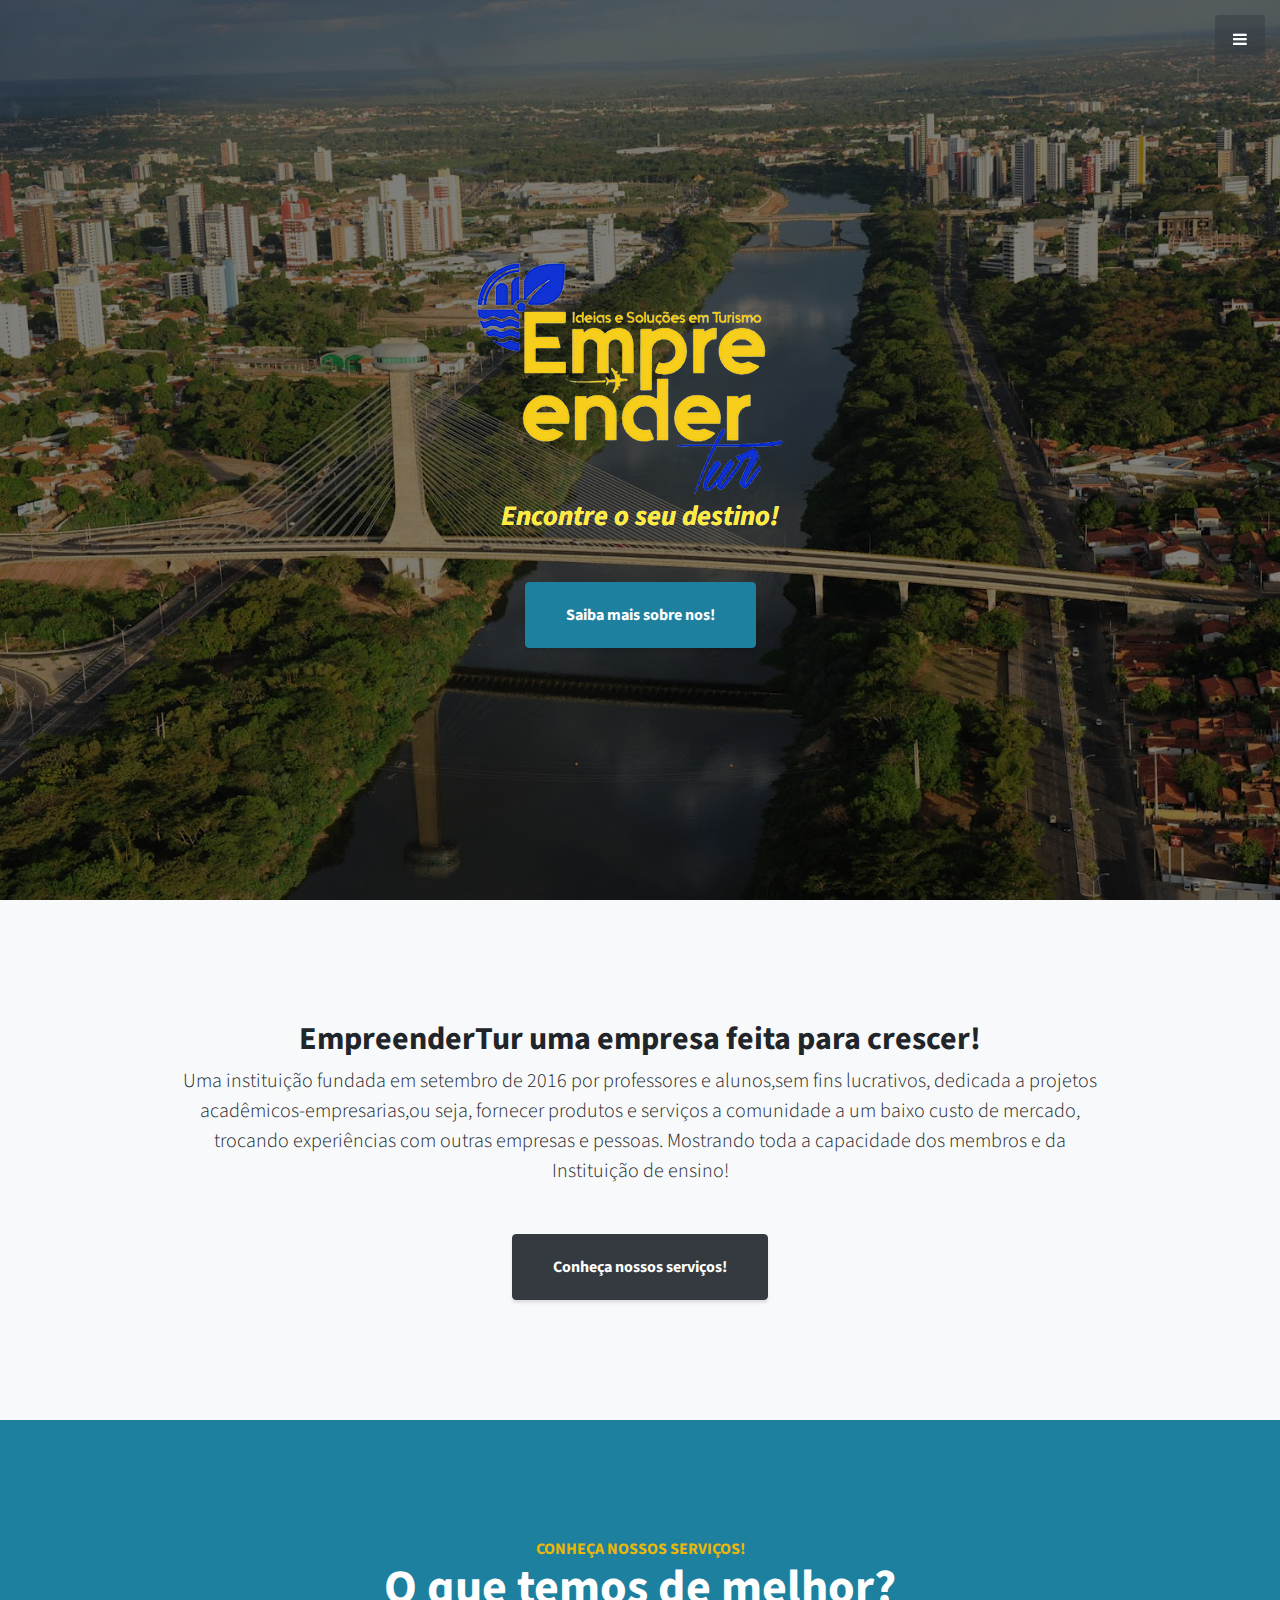
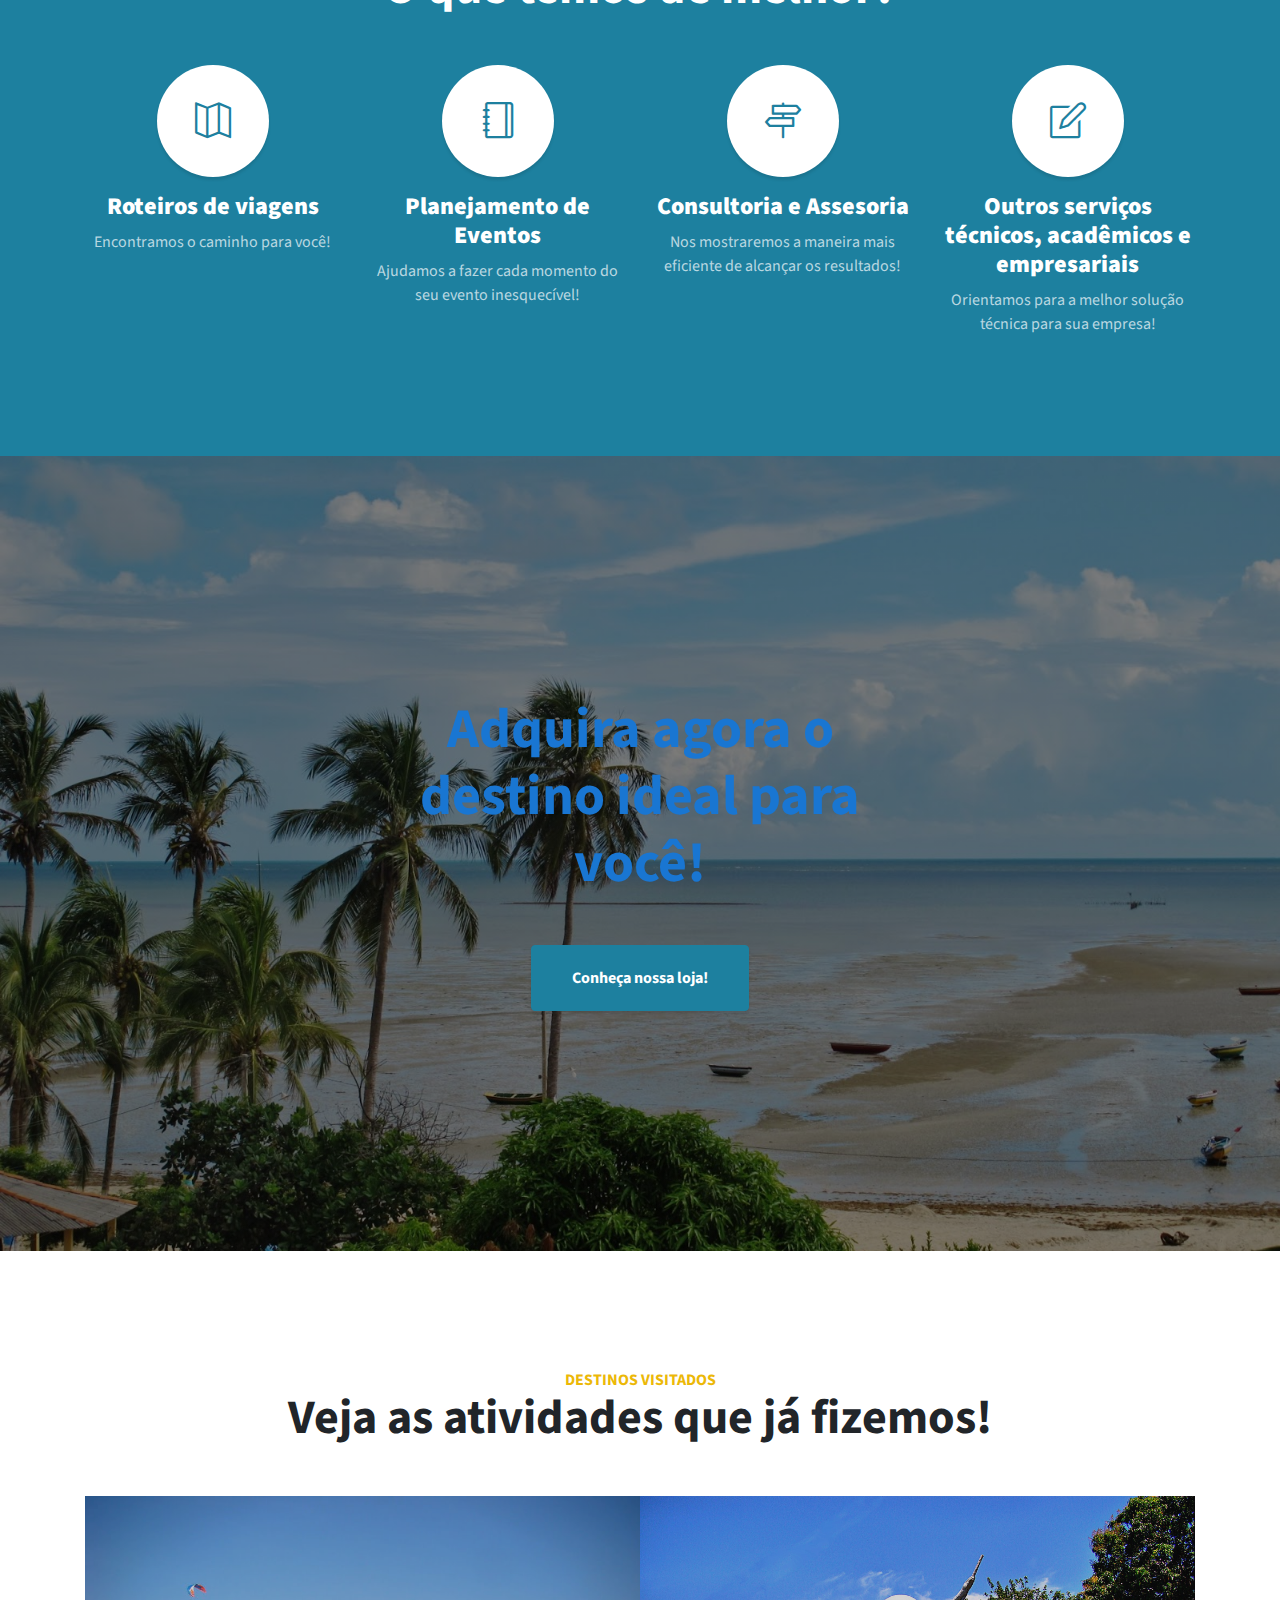
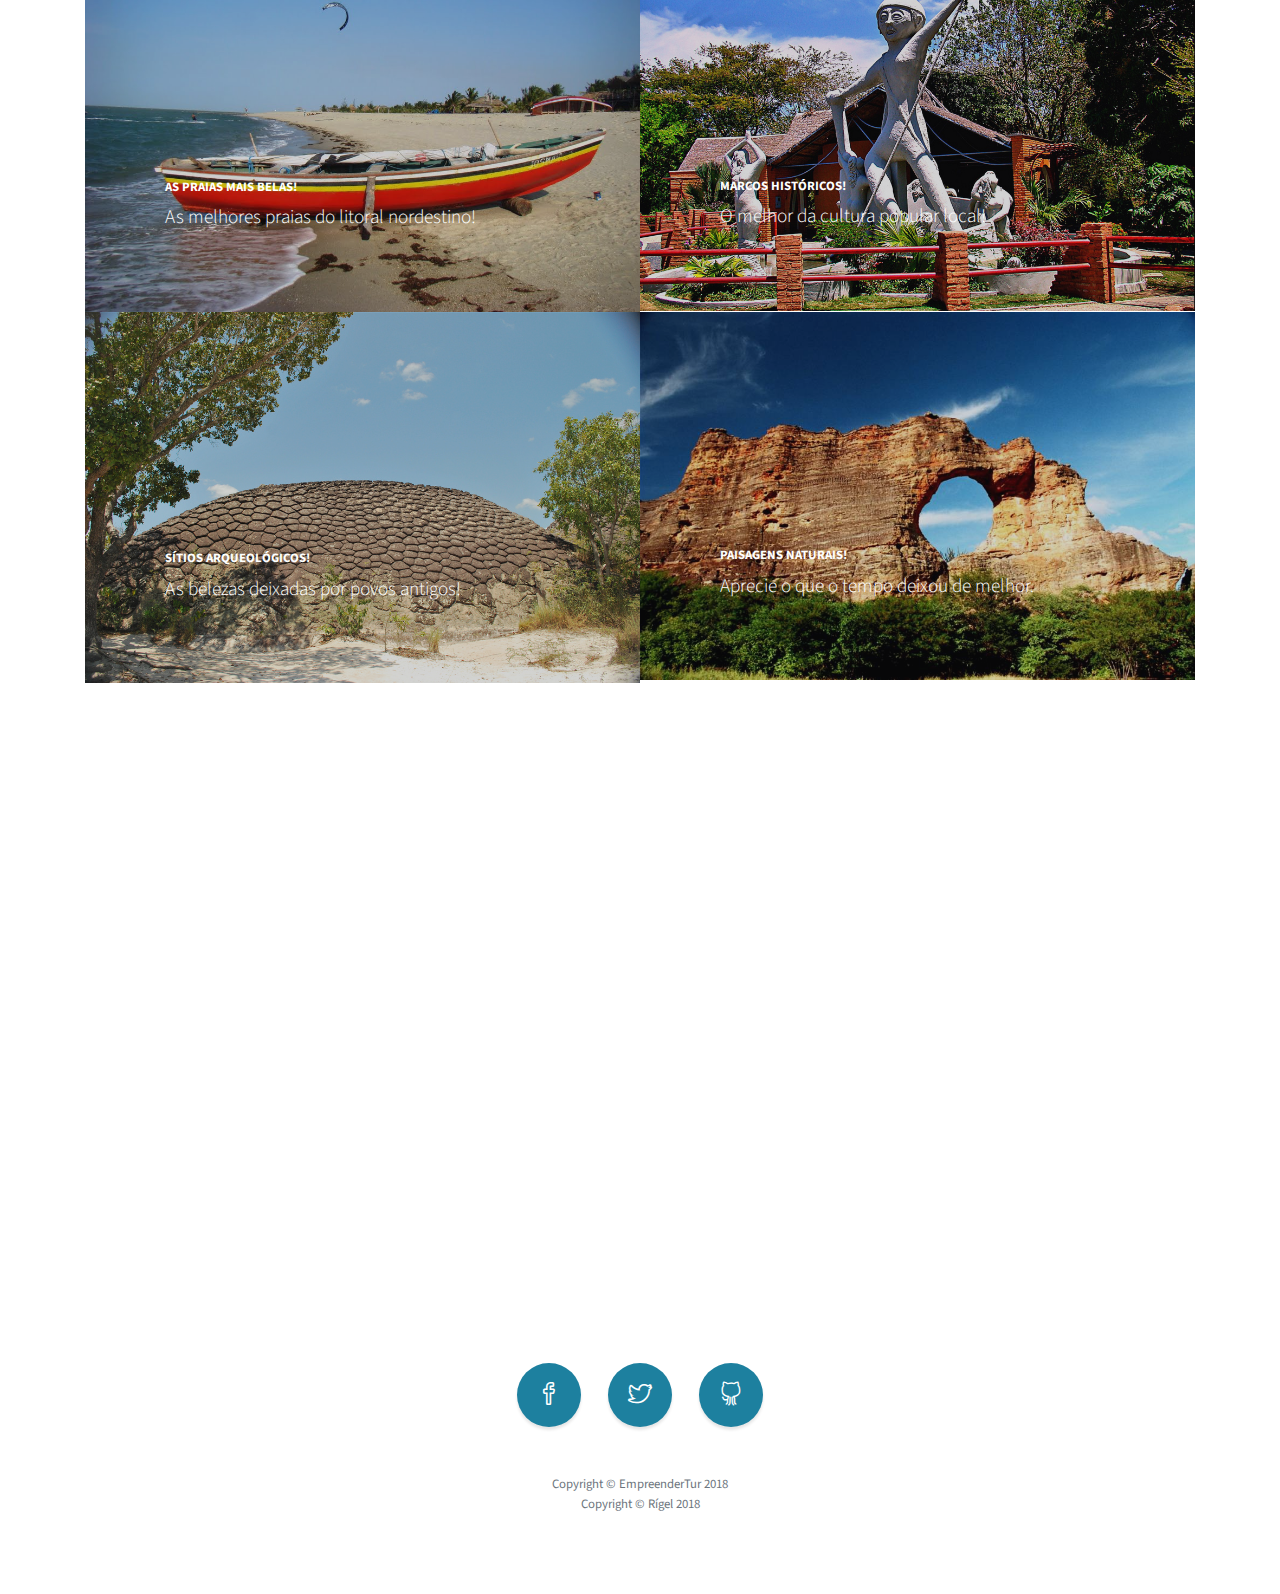
<file: index.html>
<!DOCTYPE html>
<html lang="en">

  <head>

    <meta charset="utf-8">
    <meta name="viewport" content="width=device-width, initial-scale=1, shrink-to-fit=no">
    <meta name="description" content="">
    <meta name="author" content="Rígel">

    <title>Seja bem vindo a EmpreenderTur!</title>

    <!-- Bootstrap Core CSS -->
    <link href="vendor/bootstrap/css/bootstrap.min.css" rel="stylesheet">

    <!-- Custom Fonts -->
    <link href="vendor/font-awesome/css/font-awesome.min.css" rel="stylesheet" type="text/css">
    <link href="https://fonts.googleapis.com/css?family=Source+Sans+Pro:300,400,700,300italic,400italic,700italic" rel="stylesheet" type="text/css">
    <link href="vendor/simple-line-icons/css/simple-line-icons.css" rel="stylesheet">

    <!-- Custom CSS -->
    <link href="css/stylish-portfolio.min.css" rel="stylesheet">

  </head>

  <body id="page-top">
    <!-- Navigation -->
    <a class="menu-toggle rounded" href="#">
      <i class="fa fa-bars"></i>
    </a>
    <nav id="sidebar-wrapper">
      <ul class="sidebar-nav">
        <li class="sidebar-brand">
          <a class="js-scroll-trigger" href="#page-top">EmpreenderTur</a>
        </li>
        <li class="sidebar-nav-item">
          <a class="js-scroll-trigger" href="#page-top">Home</a>
        </li>
        <li class="sidebar-nav-item">
          <a class="js-scroll-trigger" href="#about">Sobre nós</a>
        </li>
        <li class="sidebar-nav-item">
          <a class="js-scroll-trigger" href="#services">Nossos serviços</a>
        </li>
        <li class="sidebar-nav-item">
          <a class="js-scroll-trigger" href="#loja">Loja</a>
        </li>
        <li class="sidebar-nav-item">
          <a class="js-scroll-trigger" href="#portfolio">Destinos visitados!</a>
        </li>
        <li class="sidebar-nav-item">
          <a class="js-scroll-trigger" href="#contact">Encontre-nos</a>
        </li>
      </ul>
    </nav>

    <!-- Header -->
    <header class="masthead d-flex">
      <div class="container text-center my-auto">
        <h1 class="mb-1"><img src="img/logo.png"></h1>
        <h3 class="mb-5">
          <em style="color:#FFEB3B;text-shadow: 0 0 0px #ffffff;">Encontre o seu destino!</em>
        </h3>
        <a class="btn btn-primary btn-xl js-scroll-trigger" href="#about">Saiba mais sobre nos!</a>
      </div>
      <div class="overlay"></div>
    </header>

    <!-- About -->
    <section class="content-section bg-light" id="about">
      <div class="container text-center">
        <div class="row">
          <div class="col-lg-10 mx-auto">
            <h2>EmpreenderTur uma empresa feita para crescer!</h2>
            <p class="lead mb-5">Uma instituição fundada em setembro de 2016  por professores e alunos,sem fins lucrativos, dedicada
            a projetos acadêmicos-empresarias,ou seja, fornecer produtos e serviços a comunidade a um baixo custo de mercado, trocando
          experiências com outras empresas e pessoas. Mostrando toda a capacidade dos membros e da Instituição de ensino!</p>
            <a class="btn btn-dark btn-xl js-scroll-trigger" href="#services">Conheça nossos serviços!</a>
          </div>
        </div>
      </div>
    </section>

    <!-- Services -->
    <section class="content-section bg-primary text-white text-center" id="services">
      <div class="container">
        <div class="content-section-heading">
          <h3 class="text-secondary mb-0">Conheça nossos serviços!</h3>
          <h2 class="mb-5">O que temos de melhor?</h2>
        </div>
        <div class="row">
          <div class="col-lg-3 col-md-6 mb-5 mb-lg-0">
            <span class="service-icon rounded-circle mx-auto mb-3">
              <i class="icon-map"></i>
            </span>
            <h4>
              <strong>Roteiros de viagens</strong>
            </h4>
            <p class="text-faded mb-0">Encontramos o caminho para você!</p>
          </div>
          <div class="col-lg-3 col-md-6 mb-5 mb-lg-0">
            <span class="service-icon rounded-circle mx-auto mb-3">
              <i class="icon-notebook"></i>
            </span>
            <h4>
              <strong>Planejamento de Eventos</strong>
            </h4>
            <p class="text-faded mb-0">Ajudamos a fazer cada momento do seu evento inesquecível!</p>
          </div>
          <div class="col-lg-3 col-md-6 mb-5 mb-md-0">
            <span class="service-icon rounded-circle mx-auto mb-3">
              <i class="icon-directions"></i>
            </span>
            <h4>
              <strong>Consultoria e Assesoria</strong>
            </h4>
            <p class="text-faded mb-0">Nos mostraremos a maneira mais eficiente de alcançar os resultados!</p>
          </div>
          <div class="col-lg-3 col-md-6">
            <span class="service-icon rounded-circle mx-auto mb-3">
              <i class="icon-note"></i>
            </span>
            <h4>
              <strong>Outros serviços técnicos, acadêmicos e empresariais</strong>
            </h4>
            <p class="text-faded mb-0">Orientamos para a melhor solução técnica para sua empresa!</p>
          </div>
        </div>
      </div>
    </section>

    <!-- Callout -->
    <section class="callout" id="loja">
      <div class="container text-center">
        <h2 class="mx-auto mb-5" style="color:#1976d2;">Adquira agora o destino ideal para você!</h2>
        <a class="btn btn-primary btn-xl" href="loja.php">Conheça nossa loja!</a>
      </div>
    </section>

    <!-- Portfolio -->
    <section class="content-section" id="portfolio">
      <div class="container">
        <div class="content-section-heading text-center">
          <h3 class="text-secondary mb-0">Destinos visitados</h3>
          <h2 class="mb-5">Veja as atividades que já fizemos!</h2>
        </div>
        <div class="row no-gutters">
          <div class="col-lg-6">
            <a class="portfolio-item" href="#">
              <span class="caption">
                <span class="caption-content">
                  <h2>As praias mais belas!</h2>
                  <p class="mb-0">As melhores praias do litoral nordestino!</p>
                </span>
              </span>
              <img class="img-fluid" src="img/portfolio-1.jpg" alt="">
            </a>
          </div>
          <div class="col-lg-6">
            <a class="portfolio-item" href="#">
              <span class="caption">
                <span class="caption-content">
                  <h2>Marcos históricos!</h2>
                  <p class="mb-0">O melhor da cultura popular local!</p>
                </span>
              </span>
              <img class="img-fluid" src="img/portfolio-2.jpg" alt="">
            </a>
          </div>
          <div class="col-lg-6">
            <a class="portfolio-item" href="#">
              <span class="caption">
                <span class="caption-content">
                  <h2>Sítios arqueológicos!</h2>
                  <p class="mb-0">As belezas deixadas por povos antigos!</p>
                </span>
              </span>
              <img class="img-fluid" src="img/portfolio-3.jpg" alt="">
            </a>
          </div>
          <div class="col-lg-6">
            <a class="portfolio-item" href="#">
              <span class="caption">
                <span class="caption-content">
                  <h2>Paisagens naturais!</h2>
                  <p class="mb-0">Aprecie o que o tempo deixou de melhor.</p>
                </span>
              </span>
              <img class="img-fluid" src="img/portfolio-4.jpg" alt="">
            </a>
          </div>
        </div>
      </div>
    </section>

    <!-- Map -->
    <section id="contact" class="map">
      <iframe src="https://www.google.com/maps/embed?pb=!1m18!1m12!1m3!1d4201.306238117815!2d-42.828280078521985!3d-5.078114782846247!2m3!1f0!2f0!3f0!3m2!1i1024!2i768!4f13.1!3m3!1m2!1s0x78e39d2c46d1ddf%3A0xd32c38388ec995db!2sUESPI!5e0!3m2!1spt-BR!2sbr!4v1518732285084" width="100%" height="100%" frameborder="0" style="border:0" allowfullscreen></iframe>
      <br/>
      <small>
        <a href="https://maps.google.com/maps?f=q&amp;source=embed&amp;hl=en&amp;geocode=&amp;q=Twitter,+Inc.,+Market+Street,+San+Francisco,+CA&amp;aq=0&amp;oq=twitter&amp;sll=28.659344,-81.187888&amp;sspn=0.128789,0.264187&amp;ie=UTF8&amp;hq=Twitter,+Inc.,+Market+Street,+San+Francisco,+CA&amp;t=m&amp;z=15&amp;iwloc=A"></a>
      </small>
    </section>

    <!-- Footer -->
    <footer class="footer text-center">
      <div class="container">
        <ul class="list-inline mb-5">
          <li class="list-inline-item">
            <a class="social-link rounded-circle text-white mr-3" href="#">
              <i class="icon-social-facebook"></i>
            </a>
          </li>
          <li class="list-inline-item">
            <a class="social-link rounded-circle text-white mr-3" href="#">
              <i class="icon-social-twitter"></i>
            </a>
          </li>
          <li class="list-inline-item">
            <a class="social-link rounded-circle text-white" href="#">
              <i class="icon-social-github"></i>
            </a>
          </li>
        </ul>
        <p class="text-muted small mb-0">Copyright &copy; EmpreenderTur 2018</p>
        <p class="text-muted small mb-0">Copyright &copy; Rígel 2018</p>
      </div>
    </footer>

    <!-- Scroll to Top Button-->
    <a class="scroll-to-top rounded js-scroll-trigger" href="#page-top">
      <i class="fa fa-angle-up"></i>
    </a>

    <!-- Bootstrap core JavaScript -->
    <script src="vendor/jquery/jquery.min.js"></script>
    <script src="vendor/bootstrap/js/bootstrap.bundle.min.js"></script>

    <!-- Plugin JavaScript -->
    <script src="vendor/jquery-easing/jquery.easing.min.js"></script>

    <!-- Custom scripts for this template -->
    <script src="js/stylish-portfolio.min.js"></script>
    <script src="js/style-maps.js"></script>

  </body>

</html>
</file>
<file: vendor/simple-line-icons/css/simple-line-icons.css>
@font-face {
  font-family: 'simple-line-icons';
  src: url('../fonts/Simple-Line-Icons.eot?v=2.4.0');
  src: url('../fonts/Simple-Line-Icons.eot?v=2.4.0#iefix') format('embedded-opentype'), url('../fonts/Simple-Line-Icons.woff2?v=2.4.0') format('woff2'), url('../fonts/Simple-Line-Icons.ttf?v=2.4.0') format('truetype'), url('../fonts/Simple-Line-Icons.woff?v=2.4.0') format('woff'), url('../fonts/Simple-Line-Icons.svg?v=2.4.0#simple-line-icons') format('svg');
  font-weight: normal;
  font-style: normal;
}
/*
 Use the following CSS code if you want to have a class per icon.
 Instead of a list of all class selectors, you can use the generic [class*="icon-"] selector, but it's slower:
*/
.icon-user,
.icon-people,
.icon-user-female,
.icon-user-follow,
.icon-user-following,
.icon-user-unfollow,
.icon-login,
.icon-logout,
.icon-emotsmile,
.icon-phone,
.icon-call-end,
.icon-call-in,
.icon-call-out,
.icon-map,
.icon-location-pin,
.icon-direction,
.icon-directions,
.icon-compass,
.icon-layers,
.icon-menu,
.icon-list,
.icon-options-vertical,
.icon-options,
.icon-arrow-down,
.icon-arrow-left,
.icon-arrow-right,
.icon-arrow-up,
.icon-arrow-up-circle,
.icon-arrow-left-circle,
.icon-arrow-right-circle,
.icon-arrow-down-circle,
.icon-check,
.icon-clock,
.icon-plus,
.icon-minus,
.icon-close,
.icon-event,
.icon-exclamation,
.icon-organization,
.icon-trophy,
.icon-screen-smartphone,
.icon-screen-desktop,
.icon-plane,
.icon-notebook,
.icon-mustache,
.icon-mouse,
.icon-magnet,
.icon-energy,
.icon-disc,
.icon-cursor,
.icon-cursor-move,
.icon-crop,
.icon-chemistry,
.icon-speedometer,
.icon-shield,
.icon-screen-tablet,
.icon-magic-wand,
.icon-hourglass,
.icon-graduation,
.icon-ghost,
.icon-game-controller,
.icon-fire,
.icon-eyeglass,
.icon-envelope-open,
.icon-envelope-letter,
.icon-bell,
.icon-badge,
.icon-anchor,
.icon-wallet,
.icon-vector,
.icon-speech,
.icon-puzzle,
.icon-printer,
.icon-present,
.icon-playlist,
.icon-pin,
.icon-picture,
.icon-handbag,
.icon-globe-alt,
.icon-globe,
.icon-folder-alt,
.icon-folder,
.icon-film,
.icon-feed,
.icon-drop,
.icon-drawer,
.icon-docs,
.icon-doc,
.icon-diamond,
.icon-cup,
.icon-calculator,
.icon-bubbles,
.icon-briefcase,
.icon-book-open,
.icon-basket-loaded,
.icon-basket,
.icon-bag,
.icon-action-undo,
.icon-action-redo,
.icon-wrench,
.icon-umbrella,
.icon-trash,
.icon-tag,
.icon-support,
.icon-frame,
.icon-size-fullscreen,
.icon-size-actual,
.icon-shuffle,
.icon-share-alt,
.icon-share,
.icon-rocket,
.icon-question,
.icon-pie-chart,
.icon-pencil,
.icon-note,
.icon-loop,
.icon-home,
.icon-grid,
.icon-graph,
.icon-microphone,
.icon-music-tone-alt,
.icon-music-tone,
.icon-earphones-alt,
.icon-earphones,
.icon-equalizer,
.icon-like,
.icon-dislike,
.icon-control-start,
.icon-control-rewind,
.icon-control-play,
.icon-control-pause,
.icon-control-forward,
.icon-control-end,
.icon-volume-1,
.icon-volume-2,
.icon-volume-off,
.icon-calendar,
.icon-bulb,
.icon-chart,
.icon-ban,
.icon-bubble,
.icon-camrecorder,
.icon-camera,
.icon-cloud-download,
.icon-cloud-upload,
.icon-envelope,
.icon-eye,
.icon-flag,
.icon-heart,
.icon-info,
.icon-key,
.icon-link,
.icon-lock,
.icon-lock-open,
.icon-magnifier,
.icon-magnifier-add,
.icon-magnifier-remove,
.icon-paper-clip,
.icon-paper-plane,
.icon-power,
.icon-refresh,
.icon-reload,
.icon-settings,
.icon-star,
.icon-symbol-female,
.icon-symbol-male,
.icon-target,
.icon-credit-card,
.icon-paypal,
.icon-social-tumblr,
.icon-social-twitter,
.icon-social-facebook,
.icon-social-instagram,
.icon-social-linkedin,
.icon-social-pinterest,
.icon-social-github,
.icon-social-google,
.icon-social-reddit,
.icon-social-skype,
.icon-social-dribbble,
.icon-social-behance,
.icon-social-foursqare,
.icon-social-soundcloud,
.icon-social-spotify,
.icon-social-stumbleupon,
.icon-social-youtube,
.icon-social-dropbox,
.icon-social-vkontakte,
.icon-social-steam {
  font-family: 'simple-line-icons';
  speak: none;
  font-style: normal;
  font-weight: normal;
  font-variant: normal;
  text-transform: none;
  line-height: 1;
  /* Better Font Rendering =========== */
  -webkit-font-smoothing: antialiased;
  -moz-osx-font-smoothing: grayscale;
}
.icon-user:before {
  content: "\e005";
}
.icon-people:before {
  content: "\e001";
}
.icon-user-female:before {
  content: "\e000";
}
.icon-user-follow:before {
  content: "\e002";
}
.icon-user-following:before {
  content: "\e003";
}
.icon-user-unfollow:before {
  content: "\e004";
}
.icon-login:before {
  content: "\e066";
}
.icon-logout:before {
  content: "\e065";
}
.icon-emotsmile:before {
  content: "\e021";
}
.icon-phone:before {
  content: "\e600";
}
.icon-call-end:before {
  content: "\e048";
}
.icon-call-in:before {
  content: "\e047";
}
.icon-call-out:before {
  content: "\e046";
}
.icon-map:before {
  content: "\e033";
}
.icon-location-pin:before {
  content: "\e096";
}
.icon-direction:before {
  content: "\e042";
}
.icon-directions:before {
  content: "\e041";
}
.icon-compass:before {
  content: "\e045";
}
.icon-layers:before {
  content: "\e034";
}
.icon-menu:before {
  content: "\e601";
}
.icon-list:before {
  content: "\e067";
}
.icon-options-vertical:before {
  content: "\e602";
}
.icon-options:before {
  content: "\e603";
}
.icon-arrow-down:before {
  content: "\e604";
}
.icon-arrow-left:before {
  content: "\e605";
}
.icon-arrow-right:before {
  content: "\e606";
}
.icon-arrow-up:before {
  content: "\e607";
}
.icon-arrow-up-circle:before {
  content: "\e078";
}
.icon-arrow-left-circle:before {
  content: "\e07a";
}
.icon-arrow-right-circle:before {
  content: "\e079";
}
.icon-arrow-down-circle:before {
  content: "\e07b";
}
.icon-check:before {
  content: "\e080";
}
.icon-clock:before {
  content: "\e081";
}
.icon-plus:before {
  content: "\e095";
}
.icon-minus:before {
  content: "\e615";
}
.icon-close:before {
  content: "\e082";
}
.icon-event:before {
  content: "\e619";
}
.icon-exclamation:before {
  content: "\e617";
}
.icon-organization:before {
  content: "\e616";
}
.icon-trophy:before {
  content: "\e006";
}
.icon-screen-smartphone:before {
  content: "\e010";
}
.icon-screen-desktop:before {
  content: "\e011";
}
.icon-plane:before {
  content: "\e012";
}
.icon-notebook:before {
  content: "\e013";
}
.icon-mustache:before {
  content: "\e014";
}
.icon-mouse:before {
  content: "\e015";
}
.icon-magnet:before {
  content: "\e016";
}
.icon-energy:before {
  content: "\e020";
}
.icon-disc:before {
  content: "\e022";
}
.icon-cursor:before {
  content: "\e06e";
}
.icon-cursor-move:before {
  content: "\e023";
}
.icon-crop:before {
  content: "\e024";
}
.icon-chemistry:before {
  content: "\e026";
}
.icon-speedometer:before {
  content: "\e007";
}
.icon-shield:before {
  content: "\e00e";
}
.icon-screen-tablet:before {
  content: "\e00f";
}
.icon-magic-wand:before {
  content: "\e017";
}
.icon-hourglass:before {
  content: "\e018";
}
.icon-graduation:before {
  content: "\e019";
}
.icon-ghost:before {
  content: "\e01a";
}
.icon-game-controller:before {
  content: "\e01b";
}
.icon-fire:before {
  content: "\e01c";
}
.icon-eyeglass:before {
  content: "\e01d";
}
.icon-envelope-open:before {
  content: "\e01e";
}
.icon-envelope-letter:before {
  content: "\e01f";
}
.icon-bell:before {
  content: "\e027";
}
.icon-badge:before {
  content: "\e028";
}
.icon-anchor:before {
  content: "\e029";
}
.icon-wallet:before {
  content: "\e02a";
}
.icon-vector:before {
  content: "\e02b";
}
.icon-speech:before {
  content: "\e02c";
}
.icon-puzzle:before {
  content: "\e02d";
}
.icon-printer:before {
  content: "\e02e";
}
.icon-present:before {
  content: "\e02f";
}
.icon-playlist:before {
  content: "\e030";
}
.icon-pin:before {
  content: "\e031";
}
.icon-picture:before {
  content: "\e032";
}
.icon-handbag:before {
  content: "\e035";
}
.icon-globe-alt:before {
  content: "\e036";
}
.icon-globe:before {
  content: "\e037";
}
.icon-folder-alt:before {
  content: "\e039";
}
.icon-folder:before {
  content: "\e089";
}
.icon-film:before {
  content: "\e03a";
}
.icon-feed:before {
  content: "\e03b";
}
.icon-drop:before {
  content: "\e03e";
}
.icon-drawer:before {
  content: "\e03f";
}
.icon-docs:before {
  content: "\e040";
}
.icon-doc:before {
  content: "\e085";
}
.icon-diamond:before {
  content: "\e043";
}
.icon-cup:before {
  content: "\e044";
}
.icon-calculator:before {
  content: "\e049";
}
.icon-bubbles:before {
  content: "\e04a";
}
.icon-briefcase:before {
  content: "\e04b";
}
.icon-book-open:before {
  content: "\e04c";
}
.icon-basket-loaded:before {
  content: "\e04d";
}
.icon-basket:before {
  content: "\e04e";
}
.icon-bag:before {
  content: "\e04f";
}
.icon-action-undo:before {
  content: "\e050";
}
.icon-action-redo:before {
  content: "\e051";
}
.icon-wrench:before {
  content: "\e052";
}
.icon-umbrella:before {
  content: "\e053";
}
.icon-trash:before {
  content: "\e054";
}
.icon-tag:before {
  content: "\e055";
}
.icon-support:before {
  content: "\e056";
}
.icon-frame:before {
  content: "\e038";
}
.icon-size-fullscreen:before {
  content: "\e057";
}
.icon-size-actual:before {
  content: "\e058";
}
.icon-shuffle:before {
  content: "\e059";
}
.icon-share-alt:before {
  content: "\e05a";
}
.icon-share:before {
  content: "\e05b";
}
.icon-rocket:before {
  content: "\e05c";
}
.icon-question:before {
  content: "\e05d";
}
.icon-pie-chart:before {
  content: "\e05e";
}
.icon-pencil:before {
  content: "\e05f";
}
.icon-note:before {
  content: "\e060";
}
.icon-loop:before {
  content: "\e064";
}
.icon-home:before {
  content: "\e069";
}
.icon-grid:before {
  content: "\e06a";
}
.icon-graph:before {
  content: "\e06b";
}
.icon-microphone:before {
  content: "\e063";
}
.icon-music-tone-alt:before {
  content: "\e061";
}
.icon-music-tone:before {
  content: "\e062";
}
.icon-earphones-alt:before {
  content: "\e03c";
}
.icon-earphones:before {
  content: "\e03d";
}
.icon-equalizer:before {
  content: "\e06c";
}
.icon-like:before {
  content: "\e068";
}
.icon-dislike:before {
  content: "\e06d";
}
.icon-control-start:before {
  content: "\e06f";
}
.icon-control-rewind:before {
  content: "\e070";
}
.icon-control-play:before {
  content: "\e071";
}
.icon-control-pause:before {
  content: "\e072";
}
.icon-control-forward:before {
  content: "\e073";
}
.icon-control-end:before {
  content: "\e074";
}
.icon-volume-1:before {
  content: "\e09f";
}
.icon-volume-2:before {
  content: "\e0a0";
}
.icon-volume-off:before {
  content: "\e0a1";
}
.icon-calendar:before {
  content: "\e075";
}
.icon-bulb:before {
  content: "\e076";
}
.icon-chart:before {
  content: "\e077";
}
.icon-ban:before {
  content: "\e07c";
}
.icon-bubble:before {
  content: "\e07d";
}
.icon-camrecorder:before {
  content: "\e07e";
}
.icon-camera:before {
  content: "\e07f";
}
.icon-cloud-download:before {
  content: "\e083";
}
.icon-cloud-upload:before {
  content: "\e084";
}
.icon-envelope:before {
  content: "\e086";
}
.icon-eye:before {
  content: "\e087";
}
.icon-flag:before {
  content: "\e088";
}
.icon-heart:before {
  content: "\e08a";
}
.icon-info:before {
  content: "\e08b";
}
.icon-key:before {
  content: "\e08c";
}
.icon-link:before {
  content: "\e08d";
}
.icon-lock:before {
  content: "\e08e";
}
.icon-lock-open:before {
  content: "\e08f";
}
.icon-magnifier:before {
  content: "\e090";
}
.icon-magnifier-add:before {
  content: "\e091";
}
.icon-magnifier-remove:before {
  content: "\e092";
}
.icon-paper-clip:before {
  content: "\e093";
}
.icon-paper-plane:before {
  content: "\e094";
}
.icon-power:before {
  content: "\e097";
}
.icon-refresh:before {
  content: "\e098";
}
.icon-reload:before {
  content: "\e099";
}
.icon-settings:before {
  content: "\e09a";
}
.icon-star:before {
  content: "\e09b";
}
.icon-symbol-female:before {
  content: "\e09c";
}
.icon-symbol-male:before {
  content: "\e09d";
}
.icon-target:before {
  content: "\e09e";
}
.icon-credit-card:before {
  content: "\e025";
}
.icon-paypal:before {
  content: "\e608";
}
.icon-social-tumblr:before {
  content: "\e00a";
}
.icon-social-twitter:before {
  content: "\e009";
}
.icon-social-facebook:before {
  content: "\e00b";
}
.icon-social-instagram:before {
  content: "\e609";
}
.icon-social-linkedin:before {
  content: "\e60a";
}
.icon-social-pinterest:before {
  content: "\e60b";
}
.icon-social-github:before {
  content: "\e60c";
}
.icon-social-google:before {
  content: "\e60d";
}
.icon-social-reddit:before {
  content: "\e60e";
}
.icon-social-skype:before {
  content: "\e60f";
}
.icon-social-dribbble:before {
  content: "\e00d";
}
.icon-social-behance:before {
  content: "\e610";
}
.icon-social-foursqare:before {
  content: "\e611";
}
.icon-social-soundcloud:before {
  content: "\e612";
}
.icon-social-spotify:before {
  content: "\e613";
}
.icon-social-stumbleupon:before {
  content: "\e614";
}
.icon-social-youtube:before {
  content: "\e008";
}
.icon-social-dropbox:before {
  content: "\e00c";
}
.icon-social-vkontakte:before {
  content: "\e618";
}
.icon-social-steam:before {
  content: "\e620";
}
</file>
<file: css/stylish-portfolio.min.css>
body,html{
  width:100%;
  height:100%
}
body
{
  font-family:'Source Sans Pro'
}
.btn-xl
{
  padding:1.25rem 2.5rem
}
.content-section
{
  padding-top:7.5rem;
  padding-bottom:7.5rem
}
.content-section-heading h2
{
  font-size:3rem
}
.content-section-heading h3{font-size:1rem;text-transform:uppercase}h1,h2,h3,h4,h5,h6{font-weight:700}.text-faded{color:rgba(255,255,255,.7)}.map{height:30rem}@media (max-width:992px){.map{height:75%}}.map iframe{pointer-events:none}.scroll-to-top{position:fixed;right:15px;bottom:15px;display:none;width:50px;height:50px;text-align:center;color:#fff;background:rgba(52,58,64,.5);line-height:45px}.scroll-to-top:focus,.scroll-to-top:hover{color:#fff}.scroll-to-top:hover{background:#343a40}.scroll-to-top i{font-weight:800}.masthead{min-height:30rem;position:relative;display:table;width:100%;height:auto;padding-top:8rem;padding-bottom:8rem;background:linear-gradient(90deg,rgba(0,0,0,.5) 0,rgba(0,0,0,.5) 100%),url(../img/bg-masthead.jpg);background-position:center center;background-repeat:no-repeat;background-size:cover}.masthead h1{font-size:4rem;margin:0;padding:0}@media (min-width:992px){.masthead{height:100vh}.masthead h1{font-size:5.5rem}}#sidebar-wrapper{position:fixed;z-index:2;right:0;width:250px;height:100%;-webkit-transition:all .4s ease 0s;-moz-transition:all .4s ease 0s;-ms-transition:all .4s ease 0s;-o-transition:all .4s ease 0s;transition:all .4s ease 0s;transform:translateX(250px);background:#1d809f;border-left:1px solid rgba(255,255,255,.1)}.sidebar-nav{position:absolute;top:0;width:250px;margin:0;padding:0;list-style:none}.sidebar-nav li.sidebar-nav-item a{display:block;text-decoration:none;color:#fff;padding:15px}.sidebar-nav li a:hover{text-decoration:none;color:#fff;background:rgba(255,255,255,.2)}.sidebar-nav li a:active,.sidebar-nav li a:focus{text-decoration:none}.sidebar-nav>.sidebar-brand{font-size:1.2rem;background:rgba(52,58,64,.1);height:80px;line-height:50px;padding-top:15px;padding-bottom:15px;padding-left:15px}.sidebar-nav>.sidebar-brand a{color:#fff}.sidebar-nav>.sidebar-brand a:hover{color:#fff;background:0 0}#sidebar-wrapper.active{right:250px;width:250px;-webkit-transition:all .4s ease 0s;-moz-transition:all .4s ease 0s;-ms-transition:all .4s ease 0s;-o-transition:all .4s ease 0s;transition:all .4s ease 0s}.menu-toggle{position:fixed;right:15px;top:15px;width:50px;height:50px;text-align:center;color:#fff;background:rgba(52,58,64,.5);line-height:50px;z-index:999}.menu-toggle:focus,.menu-toggle:hover{color:#fff}.menu-toggle:hover{background:#343a40}.service-icon{background-color:#fff;color:#1d809f;height:7rem;width:7rem;display:block;line-height:7.5rem;font-size:2.25rem;box-shadow:0 3px 3px 0 rgba(0,0,0,.1)}.callout{padding:15rem 0;background:linear-gradient(90deg, rgba(0, 0, 0, 0.5) 0%, rgba(0, 0, 0, 0.5) 100%),url(../img/bg-callout.jpg);background-position:center center;background-repeat:no-repeat;background-size:cover}.callout h2{font-size:3.5rem;font-weight:700;display:block;max-width:30rem}.portfolio-item{display:block;position:relative;overflow:hidden;max-width:530px;margin:auto auto 1rem}.portfolio-item .caption{display:flex;height:100%;width:100%;background-color:rgba(33,37,41,.2);position:absolute;top:0;bottom:0;z-index:1}.portfolio-item .caption .caption-content{color:#fff;margin:auto 2rem 2rem}.portfolio-item .caption .caption-content h2{font-size:.8rem;text-transform:uppercase}.portfolio-item .caption .caption-content p{font-weight:300;font-size:1.2rem}@media (min-width:992px){.portfolio-item{max-width:none;margin:0}.portfolio-item .caption{-webkit-transition:-webkit-clip-path .25s ease-out,background-color .7s;-webkit-clip-path:inset(0);clip-path:inset(0)}.portfolio-item .caption .caption-content{transition:opacity .25s;margin-left:5rem;margin-right:5rem;margin-bottom:5rem}.portfolio-item img{-webkit-transition:-webkit-clip-path .25s ease-out;-webkit-clip-path:inset(-1px);clip-path:inset(-1px)}.portfolio-item:hover img{-webkit-clip-path:inset(2rem);clip-path:inset(2rem)}.portfolio-item:hover .caption{background-color:rgba(29,128,159,.9);-webkit-clip-path:inset(2rem);clip-path:inset(2rem)}}footer.footer{padding-top:5rem;padding-bottom:5rem}footer.footer .social-link{display:block;height:4rem;width:4rem;line-height:4.3rem;font-size:1.5rem;background-color:#1d809f;transition:background-color .15s ease-in-out;box-shadow:0 3px 3px 0 rgba(0,0,0,.1)}footer.footer .social-link:hover{background-color:#155d74;text-decoration:none}a{color:#1d809f}a:active,a:focus,a:hover{color:#155d74}.btn-primary{background-color:#1d809f!important;border-color:#1d809f!important;color:#fff!important}.btn-primary:active,.btn-primary:focus,.btn-primary:hover{background-color:#155d74!important;border-color:#155d74!important}.btn-secondary{background-color:#ecb807!important;border-color:#ecb807!important;color:#fff!important}.btn-secondary:active,.btn-secondary:focus,.btn-secondary:hover{background-color:#ba9106!important;border-color:#ba9106!important}.btn-dark{color:#fff!important}.btn{box-shadow:0 3px 3px 0 rgba(0,0,0,.1);font-weight:700}.bg-primary{background-color:#1d809f!important}.text-primary{color:#1d809f!important}.text-secondary{color:#ecb807!important}
</file>
